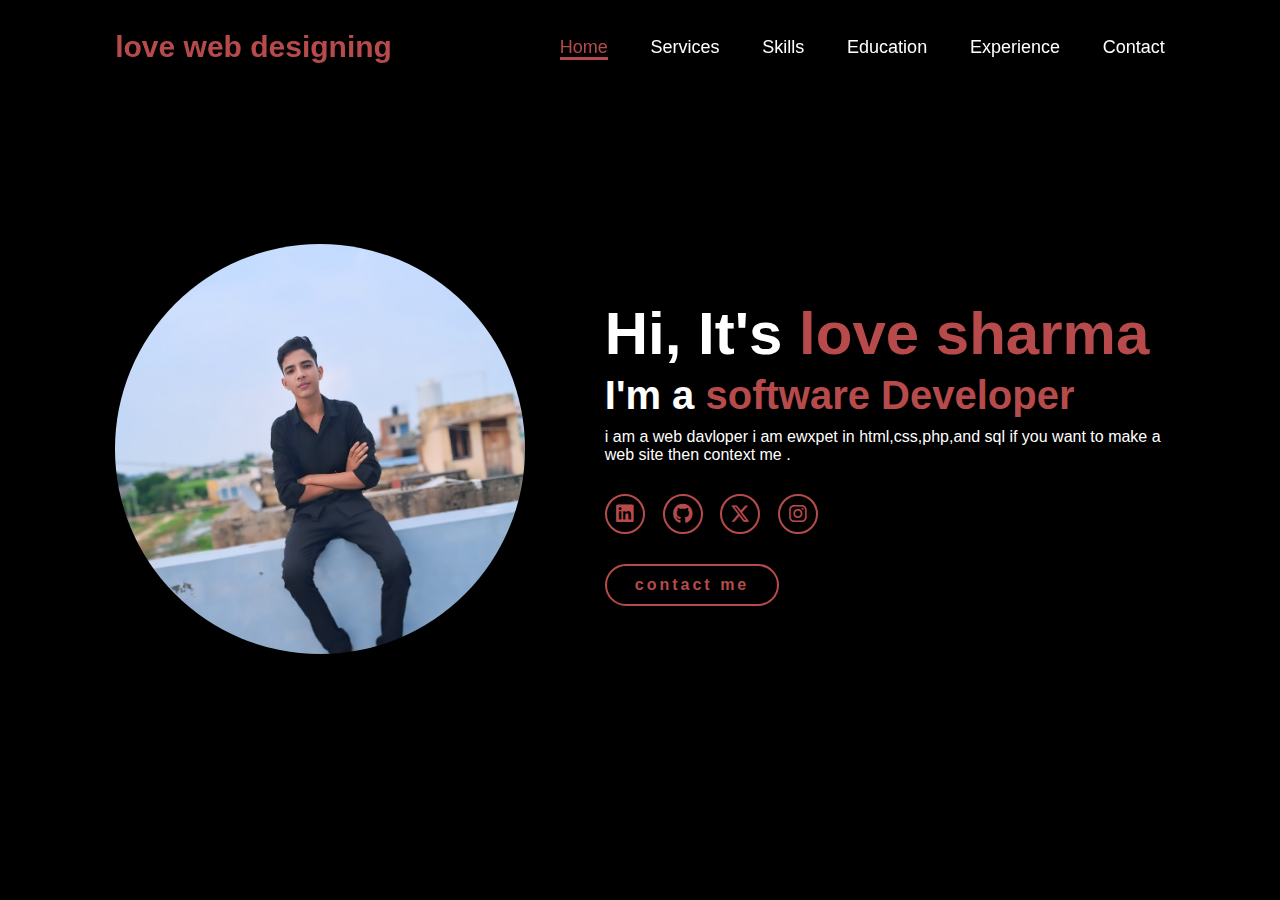
<file: index.html>
<!DOCTYPE html>
<html lang="en">
    
<head>
    <meta charset="UTF-8">
    <meta name="viewport" content="width=device-width, initial-scale=1.0">
    <link rel="stylesheet" href="https://cdnjs.cloudflare.com/ajax/libs/font-awesome/6.5.2/css/all.min.css">
    <link rel="stylesheet" href="style.css">
    <title>Portfolio Website</title>
</head>
<body>
    <header>
        <a href="#" class="logo">love web designing</a>

        <nav>
            <a href="#" class="active"> Home</a>
            <a href="#" >Services</a>
            <a href="#" >Skills</a>
            <a href="#" >Education</a>
            <a href="#" >Experience</a>
            <a href="#" >Contact</a>
        </nav>
    </header>
    <section class="home">
        <div class="home-img">
            <img src="love.jpeg.jpg" alt="">
        </div>
        <div class="home-content">
            <h1>Hi, It's <span>love sharma </span></h1>
            <h3 class="typing-text">I'm a <span></span></h3>
            <p> i am a web davloper i am ewxpet in html,css,php,and sql if you want to make a web site then context me .</p>            <div class="social-icons">
                <a href="#"><i class="fa-brands fa-linkedin"></i></a>
                <a href="#"><i class="fa-brands fa-github"></i></a>
                <a href="#"><i class="fa-brands fa-x-twitter"></i></a>
                <a href="#"><i class="fa-brands fa-instagram"></i></a>
            </div>
            <a href="#" class="btn">contact me </a>
        </div>
    </section>
</body>
</html>
</file>
<file: style.css>
*{
    margin: 0;
    padding: 0;
    box-sizing: border-box;
    text-decoration: none;
    border: none;
    outline: none;
    font-family: 'Poppins', sans-serif;
}

html{
    font-size: 62.5%;
}

body{
    width: 100%;
    height: 100vh;
    overflow-x: hidden;
    background-color: black;
    color: white;
}

header{
    margin-top: 20px;
    position: fixed;
    top: 0;
    left: 0;
    width: 100%;
    padding: 1rem 9%;
    background-color: transparent;
    filter: drop-shadow(10px);
    display: flex;
    justify-content: space-between;
    align-items: center;
    z-index: 100;
}

.logo{
    font-size: 3rem;
    color: #b74b4b;
    font-weight: 800;
    cursor: pointer;
    transition: 0.5s ease;
}

.logo:hover{
    transform: scale(1.1);
}

nav a{
    font-size: 1.8rem;
    color: white;
    margin-left: 4rem;
    font-weight: 500;
    transition: 0.3s ease;
    border-bottom: 3px solid transparent;
}

nav a:hover,
nav a.active{
    color: #b74b4b;
    border-bottom: 3px solid #b74b4b;
}

@media(max-width:995px){
    nav{
        position: absolute;
        display: none;
        top: 0;
        right: 0;
        width: 40%;
        border-left: 3px solid #b74b4b;
        border-bottom: 3px solid #b74b4b;
        border-bottom-left-radius: 2rem;
        padding: 1rem solid;
        background-color: #161616;
        border-top: 0.1rem solid rgba(0,0,0,0.1);
    }

    nav.active{
        display: block;
    }

    nav a{
        display: block;
        font-size: 2rem;
        margin: 3rem 0;
    }

    nav a:hover,
    nav a.active{
        padding: 1rem;
        border-radius: 0.5rem;
        border-bottom: 0.5rem solid #b74b4b;
    }
}

section{
    min-height: 100vh;
    padding: 5rem 9% 5rem;
}

.home{
    display: flex;
    justify-content: center;
    align-items: center;
    gap: 8rem;
    background-color: black;
}

.home .home-content h1{
    font-size: 6rem;
    font-weight: 700;
    line-height: 1.3;
}

span{
    color: #b74b4b;
}

.home-content h3{
    font-size: 4rem;
    margin-bottom: 1rem;
    font-weight: 700;
}

.home-content p{
    font-size: 1.6rem;
}

.home-img{
    border-radius: 50%;
}

.home-img img{
    position: relative;
    width: 32vw;
    border-radius: 50%;
    box-shadow: 0 0 25px solid #b74b4b;
    cursor: pointer;
    transition: 0.2s linear;
}

.home-img img:hover{
    font-size: 1.8rem;
    font-weight: 500;
}

.social-icons a{
    display: inline-flex;
    justify-content: center;
    align-items: center;
    width: 4rem;
    height: 4rem;
    background-color: transparent;
    border: 0.2rem solid #b74b4b;
    font-size: 2rem;
    border-radius: 50%;
    margin: 3rem 1.5rem 3rem 0;
    transition: 0.3s ease;
    color: #b74b4b;
}

.social-icons a:hover{
    color: black;
    transform: scale(1.3) translateY(-5px);
    background-color: #b74b4b;
    box-shadow: 0  0 25px #b74b4b;
}

.btn{
    display: inline-block;
    padding: 1rem 2.8rem;
    background-color: black;
    border-radius: 4rem;
    font-size: 1.6rem;
    color: #b74b4b;
    letter-spacing: 0.3rem;
    font-weight: 600;
    border: 2px solid #b74b4b;
    transition: 0.3s ease;
    cursor: pointer;
}

.btn:hover{
    transform: scale3d(1.03);
    background-color: #b74b4b;
    color: black;
    box-shadow: 0 0 25px #b74b4b;
}

.typing-text{
    font-size: 34px;
    font-weight: 600;
    min-width: 280px;
}

.typing-text span{
    position: relative;
}

.typing-text span::before{
    content: "software Developer";
    color: #b74b4b;
    animation: words 20s infinite;
}

.typing-text span::after{
    content: "";
    background-color: black;
    position: absolute;
    width: calc(100% + 8px);
    height: 100%;
    border-left: 3px solid black;
    right: -8;
    animation: cursor 0.6s infinite;
}

@keyframes cursor{
    to{
        border-left: 3px solid #b74b4b;
    }
}

@keyframes words{
    0%, 20%{
        content: "Web Developer";
    }
    21%, 40%{
        content: "Developer";
    }
    41%, 60%{
        content: "front end davloper";
    }
    61%, 80%{
        content: "Youtuber";
    }
    81%, 100%{
        content: "back and davloper";
    }
}

@media (max-width: 1000px){
    .home{
        gap: 4rem;
    }
}

@media(max-width:995px){
    .home{
        flex-direction: column;
        margin: 5rem 4rem;
    }

    .home .home-content h3{
        font-size: 2.5rem;
    }

    .home-content h1{
        font-size: 5rem;
    }

    .home-img img{
        width: 70vw;
        margin-top: 4rem;
    }
}
</file>
